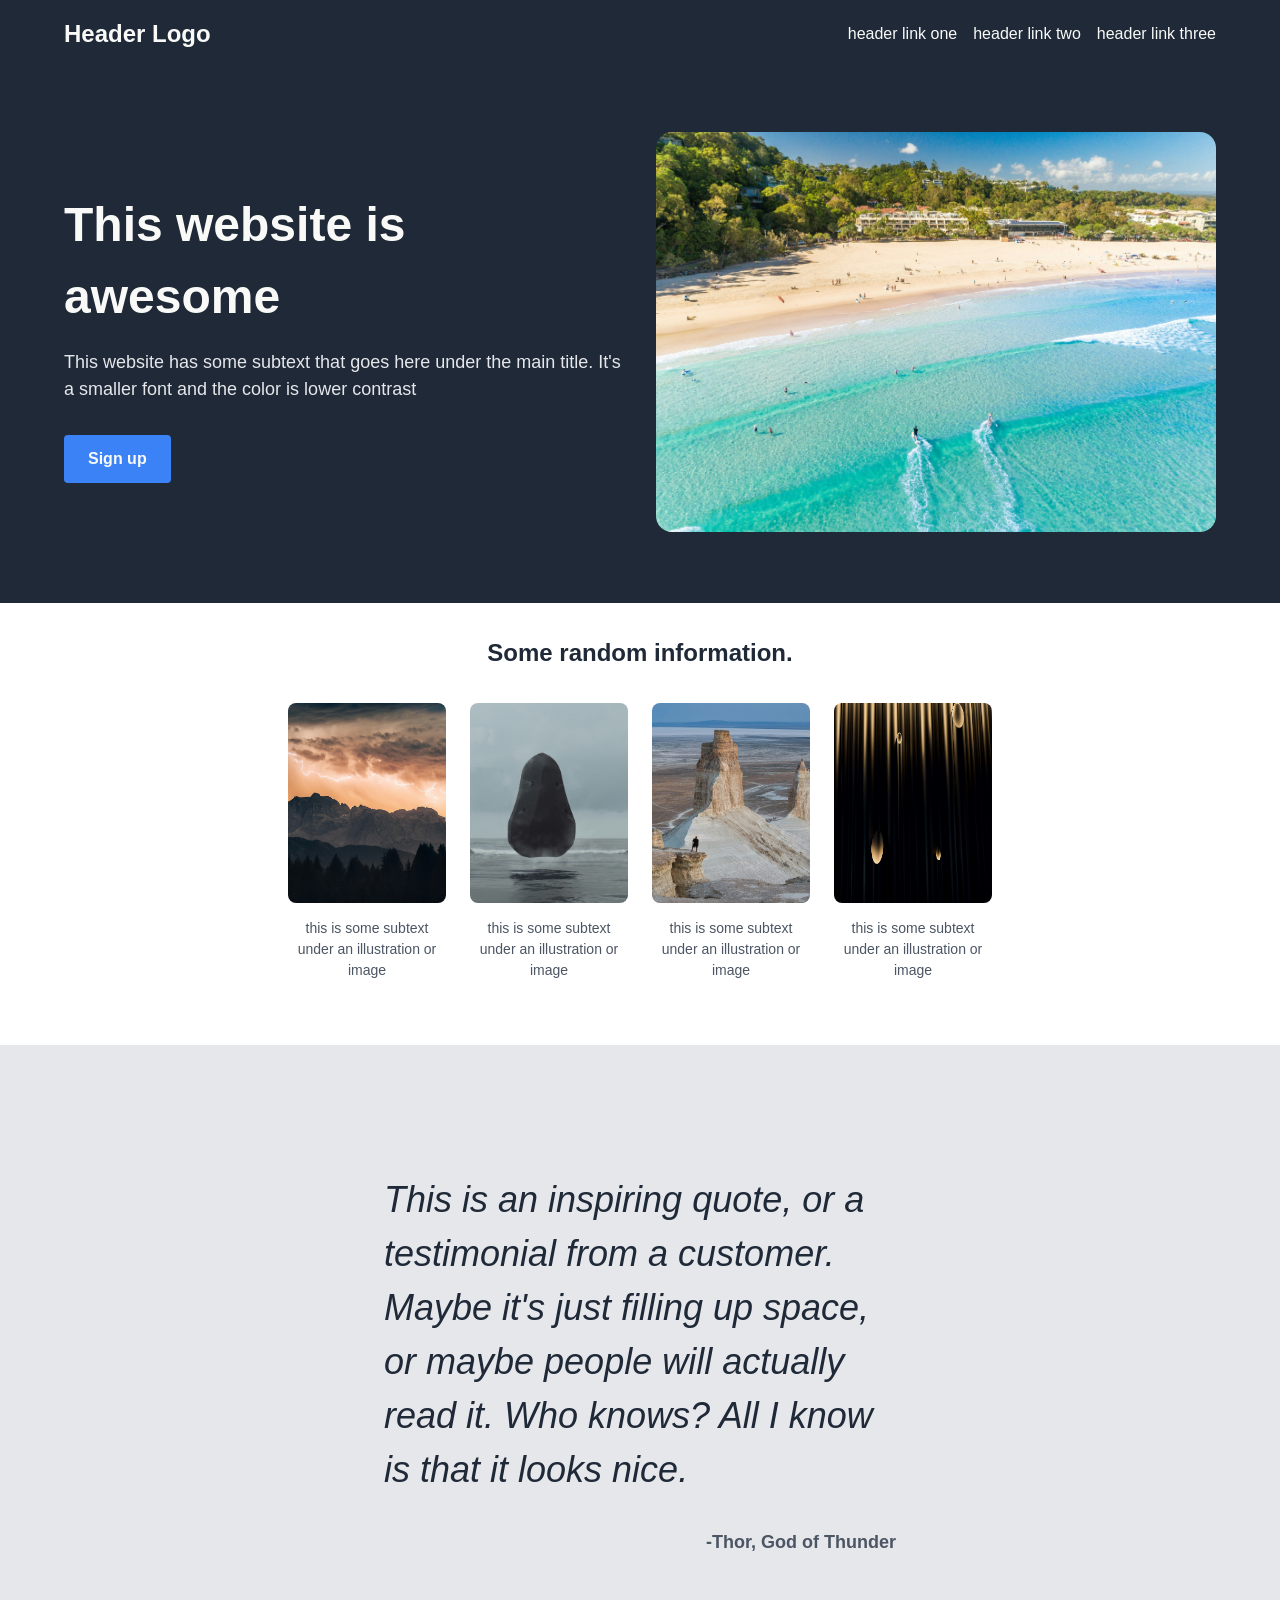
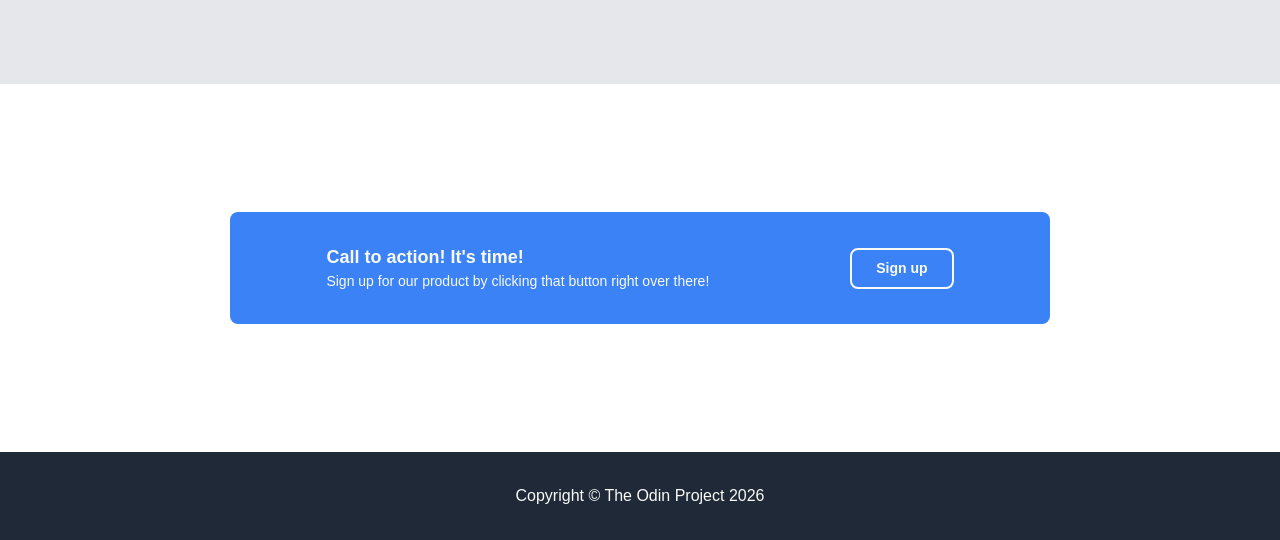
<file: index.html>
<!doctype html>
<html lang="en">
  <head>
    <meta charset="UTF-8" />
    <meta name="viewport" content="width=device-width, initial-scale=1.0" />
    <link rel="stylesheet" href="style.css" />
    <title>TOP Landing Page</title>
  </head>
  <body>
    <header class="header">
      <a href="/" class="logo">Header Logo</a>

      <nav>
        <a href="/link1" class="nav-link">header link one</a>
        <a href="/link2" class="nav-link">header link two</a>
        <a href="/link3" class="nav-link">header link three</a>
      </nav>
    </header>

    <section class="hero">
      <div class="hero-content">
        <h1>This website is awesome</h1>
        <p class="hero-subtext">
          This website has some subtext that goes here under the main title.
          It's a smaller font and the color is lower contrast
        </p>
        <a href="/work" class="cta-button">Sign up</a>
      </div>

      <div class="hero-image">
        <img src="hero-image.jpg" alt="Hero Image" />
      </div>
    </section>

    <div class="content-section1">
      <div class="section1-header">
        <h2>Some random information.</h2>
      </div>
      <div class="content-cards">
        <div class="card">
          <div class="card-image">
            <img src="card-image1.jpg" alt="Card Image 1" />
          </div>
          <p>
            this is some subtext under an illustration or image
          </p>
        </div>
        <div class="card">
          <div class="card-image">
            <img src="card-image2.jpg" alt="Card Image 2" />
          </div>
          <p>
            this is some subtext under an illustration or image
          </p>
        </div>
        <div class="card">
          <div class="card-image">
            <img src="card-image3.jpg" alt="Card Image 3" />
          </div>
          <p>
            this is some subtext under an illustration or image
          </p>
        </div>
        <div class="card">
          <div class="card-image">
            <img src="card-image4.jpg" alt="Card Image 4" />
          </div>
          <p>
            this is some subtext under an illustration or image
          </p>
        </div>
      </div>
    </div>

    <div class="content-section2">
      <h2 id="quote">
        This is an inspiring quote, or a testimonial from a customer. Maybe it's
        just filling up space, or maybe people will actually read it. Who knows?
        All I know is that it looks nice.
      </h2>
      <p id="author">-Thor, God of Thunder</p>
    </div>

    <div class="call-to-action">
      <div class="call-to-action-content">
      <div class="call-to-action-text">
        <h3>Call to action! It's time!</h3>
        <p>Sign up for our product by clicking that button right over there!</p>
      </div>

        <a href="/signup" class="cta-button-outline">Sign up</a>
      </div>
    </div>

    <footer class="footer">
      <p>Copyright &copy; The Odin Project 2026</p>
    </footer>
  </body>
</html>
</file>
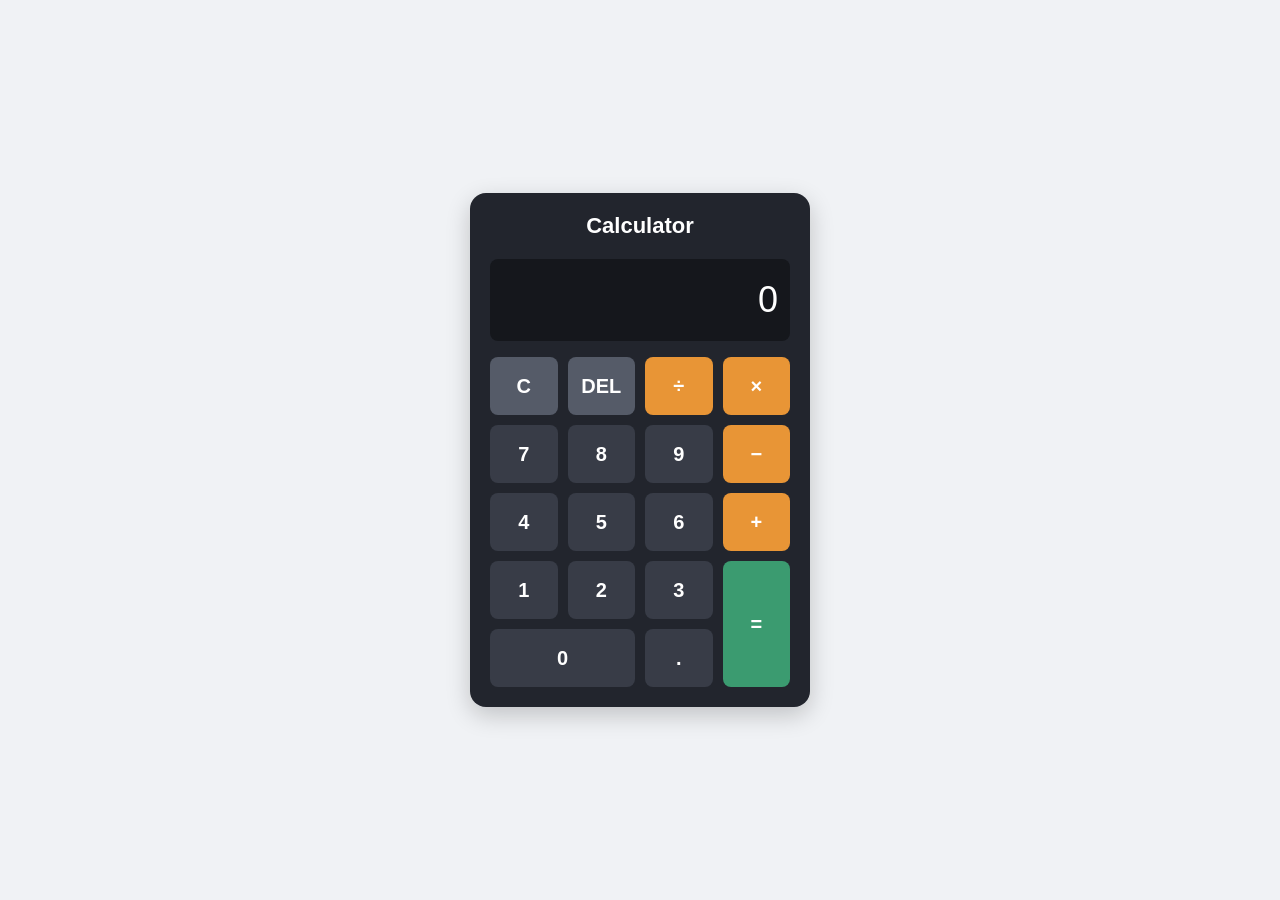
<file: calculator.html>
<!DOCTYPE html>
<html lang="en">
<head>
    <meta charset="UTF-8">
    <meta name="viewport" content="width=device-width, initial-scale=1.0">
    <title>Calculator</title>
    <link rel="stylesheet" href="calculator.css">
    <script src="calculator.js" defer></script>
</head>
<body>
    <main class="calculator">
        <h1>Calculator</h1>

        <div class="display" id="display" aria-live="polite">
            0
        </div>

        <div class="buttons">
            <button class="function" data-action="clear">C</button>
            <button class="function" data-action="delete">DEL</button>
            <button class="operator" data-operator="/">÷</button>
            <button class="operator" data-operator="*">×</button>

            <button data-number="7">7</button>
            <button data-number="8">8</button>
            <button data-number="9">9</button>
            <button class="operator" data-operator="-">−</button>

            <button data-number="4">4</button>
            <button data-number="5">5</button>
            <button data-number="6">6</button>
            <button class="operator" data-operator="+">+</button>

            <button data-number="1">1</button>
            <button data-number="2">2</button>
            <button data-number="3">3</button>
            <button class="equals" data-action="equals">=</button>

            <button class="zero" data-number="0">0</button>
            <button data-number=".">.</button>
        </div>
    </main>


<div class="premium-modal hidden" id="premiumModal">
    <div class="premium-card">
        <button class="close-button" id="closeModal" aria-label="Close">
            &times;
        </button>

        <div class="premium-icon">👑</div>

        <p class="premium-label">CALCULATOR PREMIUM</p>
        <h2>Your answer is ready.</h2>

        <p class="premium-message">
            Unfortunately, basic arithmetic is no longer free.
        </p>

        <div class="fake-price">
            <span>Premium access</span>
            <strong>₦9,999<span>/month</span></strong>
        </div>

        <button class="upgrade-button" id="upgradeButton">
            Unlock My Answer
        </button>

        <p class="premium-footnote">
            Your calculations are safe. Your wallet, however...
        </p>
    </div>
</div>

</body>
</html>
</file>
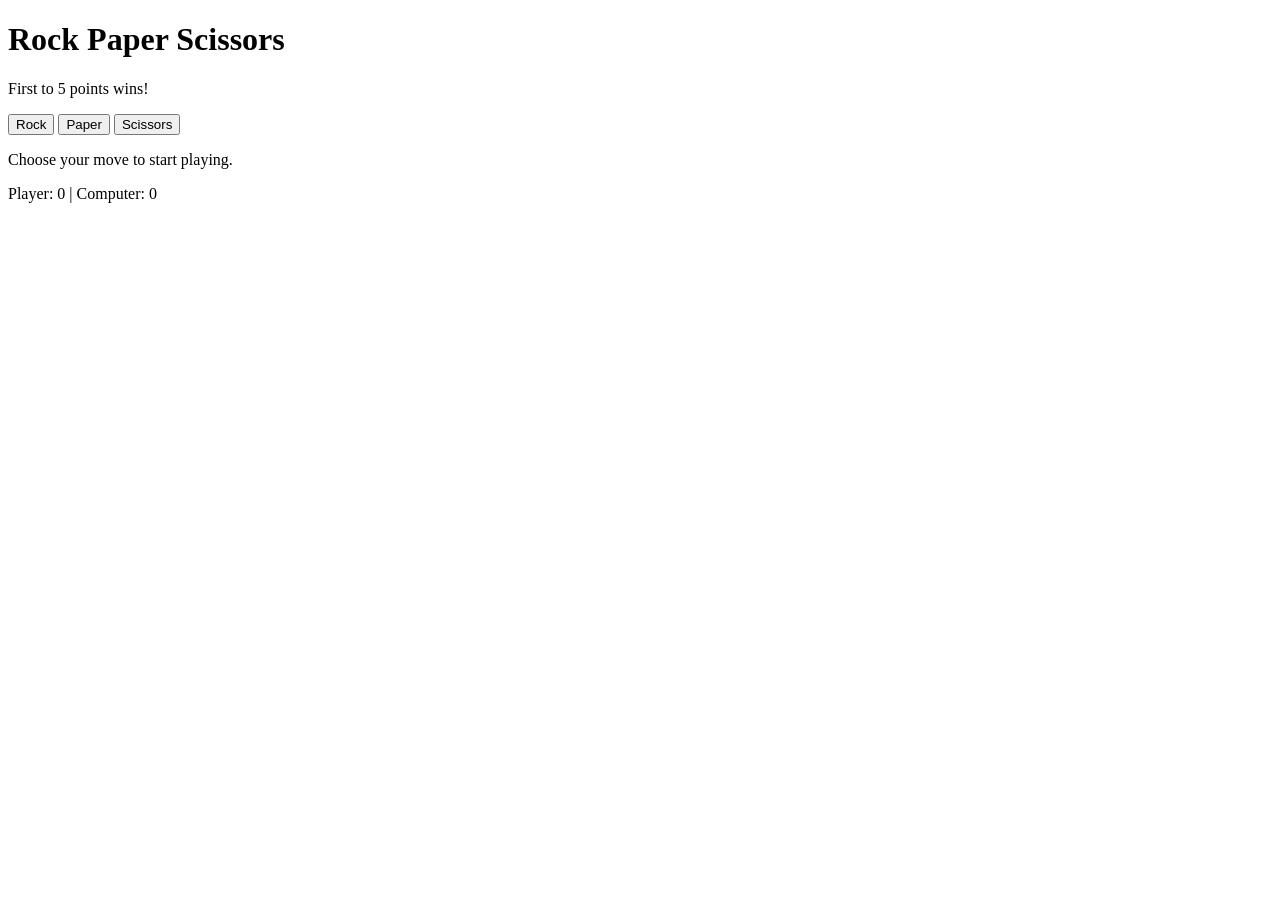
<file: game.html>
<!DOCTYPE html>
<html lang="en">
<head>
    <meta charset="UTF-8">
    <meta name="viewport" content="width=device-width, initial-scale=1.0">
    <title>Rock Paper Scissors</title>
    <script src="game.js" defer></script>
</head>
<body>
    <h1>Rock Paper Scissors</h1>
    <p>First to 5 points wins!</p>

    <button id="rock">Rock</button>
    <button id="paper">Paper</button>
    <button id="scissors">Scissors</button>

    <div id="results">
        <p>Choose your move to start playing.</p>
    </div>

    <div id="score">
        <p>Player: 0 | Computer: 0</p>
    </div>
</body>
</html>
</file>
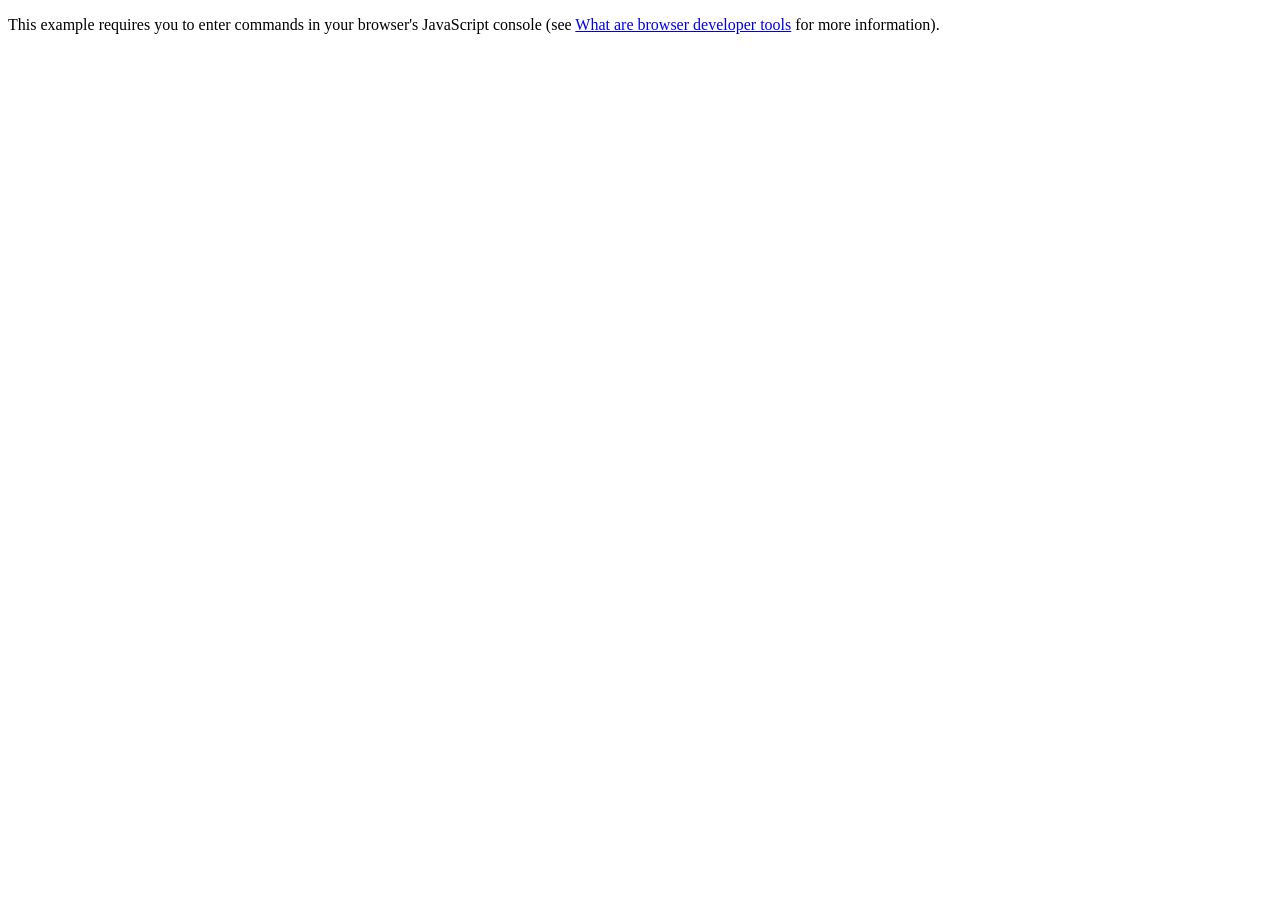
<file: learn-js.html>
<!doctype html>
<html lang="en-US">
  <head>
    <meta charset="utf-8" />
    <meta name="viewport" content="width=device-width" />
    <title>Object-oriented JavaScript example</title>
  </head>

  <body>
    <p>
      This example requires you to enter commands in your browser's JavaScript
      console (see
      <a
        href="https://developer.mozilla.org/en-US/docs/Learn_web_development/Howto/Tools_and_setup/What_are_browser_developer_tools"
        >What are browser developer tools</a
      >
      for more information).
    </p>

    <script>
      const person = {
        name: ["Bob", "Smith"],
        age: 32,
        bio: function () {
          console.log(
            `${this.name[0]} ${this.name[1]} is ${this.age} years old.`,
          );
        },
        introduceSelf: function () {
          console.log(`Hi! I'm ${this.name[0]}.`);
        },
      };
    </script>
  </body>
</html>
</file>
<file: style.css>
*,
*::before,
*::after {
  box-sizing: border-box;
}

* {
  margin: 0;
  padding: 0;
}

html {
  font-size: 100%;
  scroll-behavior: smooth;
}

body {
  font-family: Helvetica, sans-serif;
  line-height: 1.5;
}

.header {
  background-color: #1F2937;
  padding-left: 4rem;
  padding-right: 4rem;
  padding-top: 1rem;
  padding-bottom: 1rem;
  display: flex;
  justify-content: space-between;
  align-items: center;
}

.logo{
  text-decoration: none;
  color: #F9FAF8;
  font-size: 24px;
  font-weight: bold;
}

nav {
  display: flex;
  gap: 1rem;
}

.nav-link {
  text-decoration: none;
  color: #F9FAF8;
  font-size: 16px;
  font-weight: 300;
}

.hero {
  display: flex;
  align-items: center;
  gap: 2rem;
  padding: 4rem;
  background-color: #1F2937;
}

.hero-content {
  flex: 1;
}

.hero-image {
  flex: 1;
}
h1 {
  font-size: 48px;
  color: #F9FAF8;
  font-weight: 900;
}

.hero-subtext {
  font-size: 18px;
  color: #E5E7EB;
  margin-top: 1rem;
  margin-bottom: 2rem;
}

.cta-button {
  display: inline-block;
  padding: 0.75rem 1.5rem;
  background-color: #3B82F6;
  color: #F9FAF8;
  text-decoration: none;
  font-size: 16px;
  font-weight: bold;
  border-radius: 4px;
}

.cta-button-outline {
  display: inline-block;
  padding: 0.5rem 1.5rem;
  background-color: transparent;
  color: #f9faf8;
  text-decoration: none;
  font-size: 14px;
  font-weight: 600;
  border-radius: 8px;
  border: 2px solid #f9faf8;
}

.hero-image img {
  width: 100%;
  height: 400px;
  object-fit: cover;
  border-radius: 1rem;
}

.section1-header {
 display: flex;
 justify-content: center;
 margin: 2rem;
 color: #1F2937;
}

.content-cards {
  display: grid;
  grid-template-columns: repeat(4, 1fr);
  gap: 1.5rem;
  margin: 2rem;
  padding-left: 16rem;
  padding-right: 16rem;
  padding-bottom: 2rem;
}

.card-image img {
  width: 100%;
  height: 200px;
  object-fit: cover;
  border-radius: 0.5rem;
}

.card p {
  margin-top: 0.5rem;
  font-size: 14px;
  color: #4B5563;
  text-align: center;
}

.content-section2 {
  display: flex;
  flex-direction: column;
  align-items: center;
  gap: 2rem;
  padding-left: 24rem;
  padding-right: 24rem;
  padding-top: 8rem;
  padding-bottom: 8rem;
  background-color: #E5E7EB;
}

#quote {
  font-size: 36px;
  color: #1F2937;
  font-weight: 100;
  font-style: italic;
}

#author {
  font-size: 18px;
  color: #4B5563;
  text-align: right;
  font-weight: 600;
  width: 100%;
}

.call-to-action {
  display: flex;
  justify-content: center;
  padding: 8rem;
  background-color: #ffffff;
}

.call-to-action-content {
  display: flex;
  width: 80%;
  flex-direction: row;
  align-items: center;
  justify-content: space-between;
  gap: 2rem;
  padding-top: 2rem;
  padding-bottom: 2rem;
  padding-left: 6rem;
  padding-right: 6rem;
  background-color: #3B82F6;
  border-radius: 0.5rem;
}

.call-to-action-text h3 {
  color: #F9FAF8;
  font-size: 18px;
}

.call-to-action-text p {
  color: #F9FAF8;
  font-size: 14px;
}

.footer {
  background-color: #1F2937;
  padding: 2rem;
  text-align: center;
color: #F9FAF8;
}
</file>
<file: calculator.css>
* {
    box-sizing: border-box;
    margin: 0;
    padding: 0;
}

body {
    font-family: Arial, sans-serif;
    background-color: #f0f2f5;
    min-height: 100vh;
    display: flex;
    justify-content: center;
    align-items: center;
    padding: 20px;
}

.calculator {
    background-color: #22252d;
    width: 100%;
    max-width: 340px;
    padding: 20px;
    border-radius: 16px;
    box-shadow: 0 8px 24px rgba(0, 0, 0, 0.2);
}

h1 {
    color: #ffffff;
    font-size: 22px;
    text-align: center;
    margin-bottom: 20px;
}

.display {
    background-color: #15171c;
    color: #ffffff;
    font-size: 36px;
    text-align: right;
    padding: 20px 12px;
    border-radius: 8px;
    margin-bottom: 16px;
    min-height: 80px;
    overflow-x: auto;
    overflow-wrap: anywhere;
}

.buttons {
    display: grid;
    grid-template-columns: repeat(4, 1fr);
    gap: 10px;
}

button {
    border: none;
    border-radius: 8px;
    min-height: 58px;
    font-size: 20px;
    font-weight: 600;
    cursor: pointer;
    background-color: #383c47;
    color: #ffffff;
    transition: background-color 0.15s;
}

button:hover {
    background-color: #4b5060;
}

button:active {
    transform: scale(0.96);
}

button.function {
    background-color: #555b68;
}

button.function:hover {
    background-color: #6a7180;
}

button.operator {
    background-color: #e89536;
}

button.operator:hover {
    background-color: #f3a94e;
}

button.equals {
    background-color: #3b9b70;
    grid-row: span 2;
}

button.equals:hover {
    background-color: #48b583;
}

button.zero {
    grid-column: span 2;
}

@media (max-width: 380px) {
    .calculator {
        padding: 14px;
    }

    .buttons {
        gap: 7px;
    }

    button {
        min-height: 52px;
    }
}


.hidden {
    display: none !important;
}

.premium-modal {
    position: fixed;
    inset: 0;
    background: rgba(0, 0, 0, 0.75);
    display: flex;
    justify-content: center;
    align-items: center;
    padding: 20px;
    z-index: 1000;
}

.premium-card {
    position: relative;
    background: #ffffff;
    color: #22252d;
    width: 100%;
    max-width: 360px;
    padding: 30px 24px;
    border-radius: 18px;
    text-align: center;
    box-shadow: 0 20px 60px rgba(0, 0, 0, 0.3);
    animation: popIn 0.25s ease-out;
}

.close-button {
    position: absolute;
    top: 10px;
    right: 12px;
    min-height: auto;
    background: transparent;
    color: #777;
    font-size: 28px;
    padding: 2px 8px;
}

.close-button:hover {
    background: #f0f0f0;
}

.premium-icon {
    font-size: 42px;
    margin-bottom: 12px;
}

.premium-label {
    color: #b7791f;
    font-size: 11px;
    font-weight: 800;
    letter-spacing: 2px;
    margin-bottom: 12px;
}

.premium-card h2 {
    font-size: 25px;
    margin-bottom: 12px;
}

.premium-message {
    color: #626774;
    font-size: 14px;
    line-height: 1.6;
}

.fake-price {
    display: flex;
    flex-direction: column;
    gap: 6px;
    background: #f5f2eb;
    border-radius: 10px;
    padding: 16px;
    margin: 22px 0;
}

.fake-price > span {
    font-size: 13px;
    color: #626774;
}

.fake-price strong {
    font-size: 26px;
}

.fake-price strong span {
    font-size: 13px;
    font-weight: 400;
    color: #626774;
}

button.upgrade-button {
    width: 100%;
    background: #22252d;
    color: #ffffff;
    min-height: 52px;
    font-size: 15px;
}

button.upgrade-button:hover {
    background: #3b9b70;
}

.premium-footnote {
    margin-top: 16px;
    color: #858995;
    font-size: 11px;
    line-height: 1.5;
}

@keyframes popIn {
    from {
        opacity: 0;
        transform: scale(0.92);
    }

    to {
        opacity: 1;
        transform: scale(1);
    }
}
</file>
